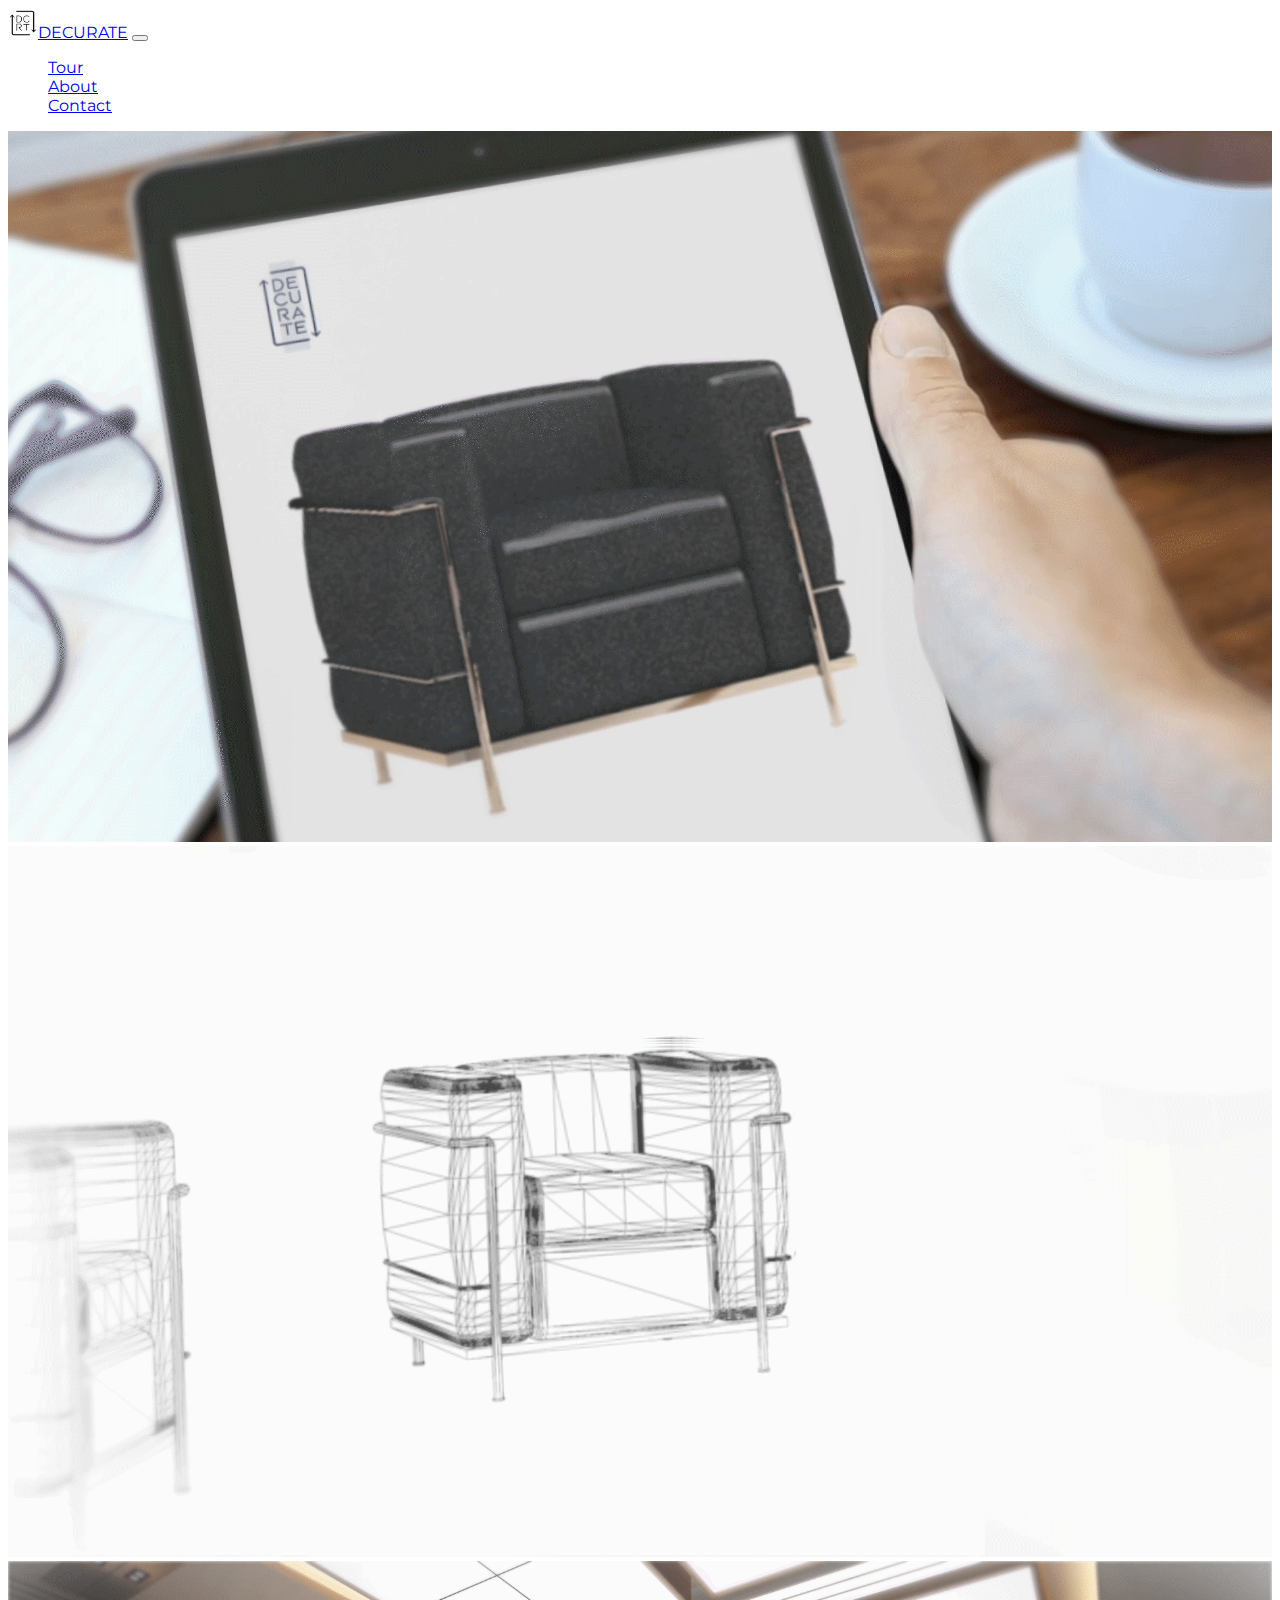
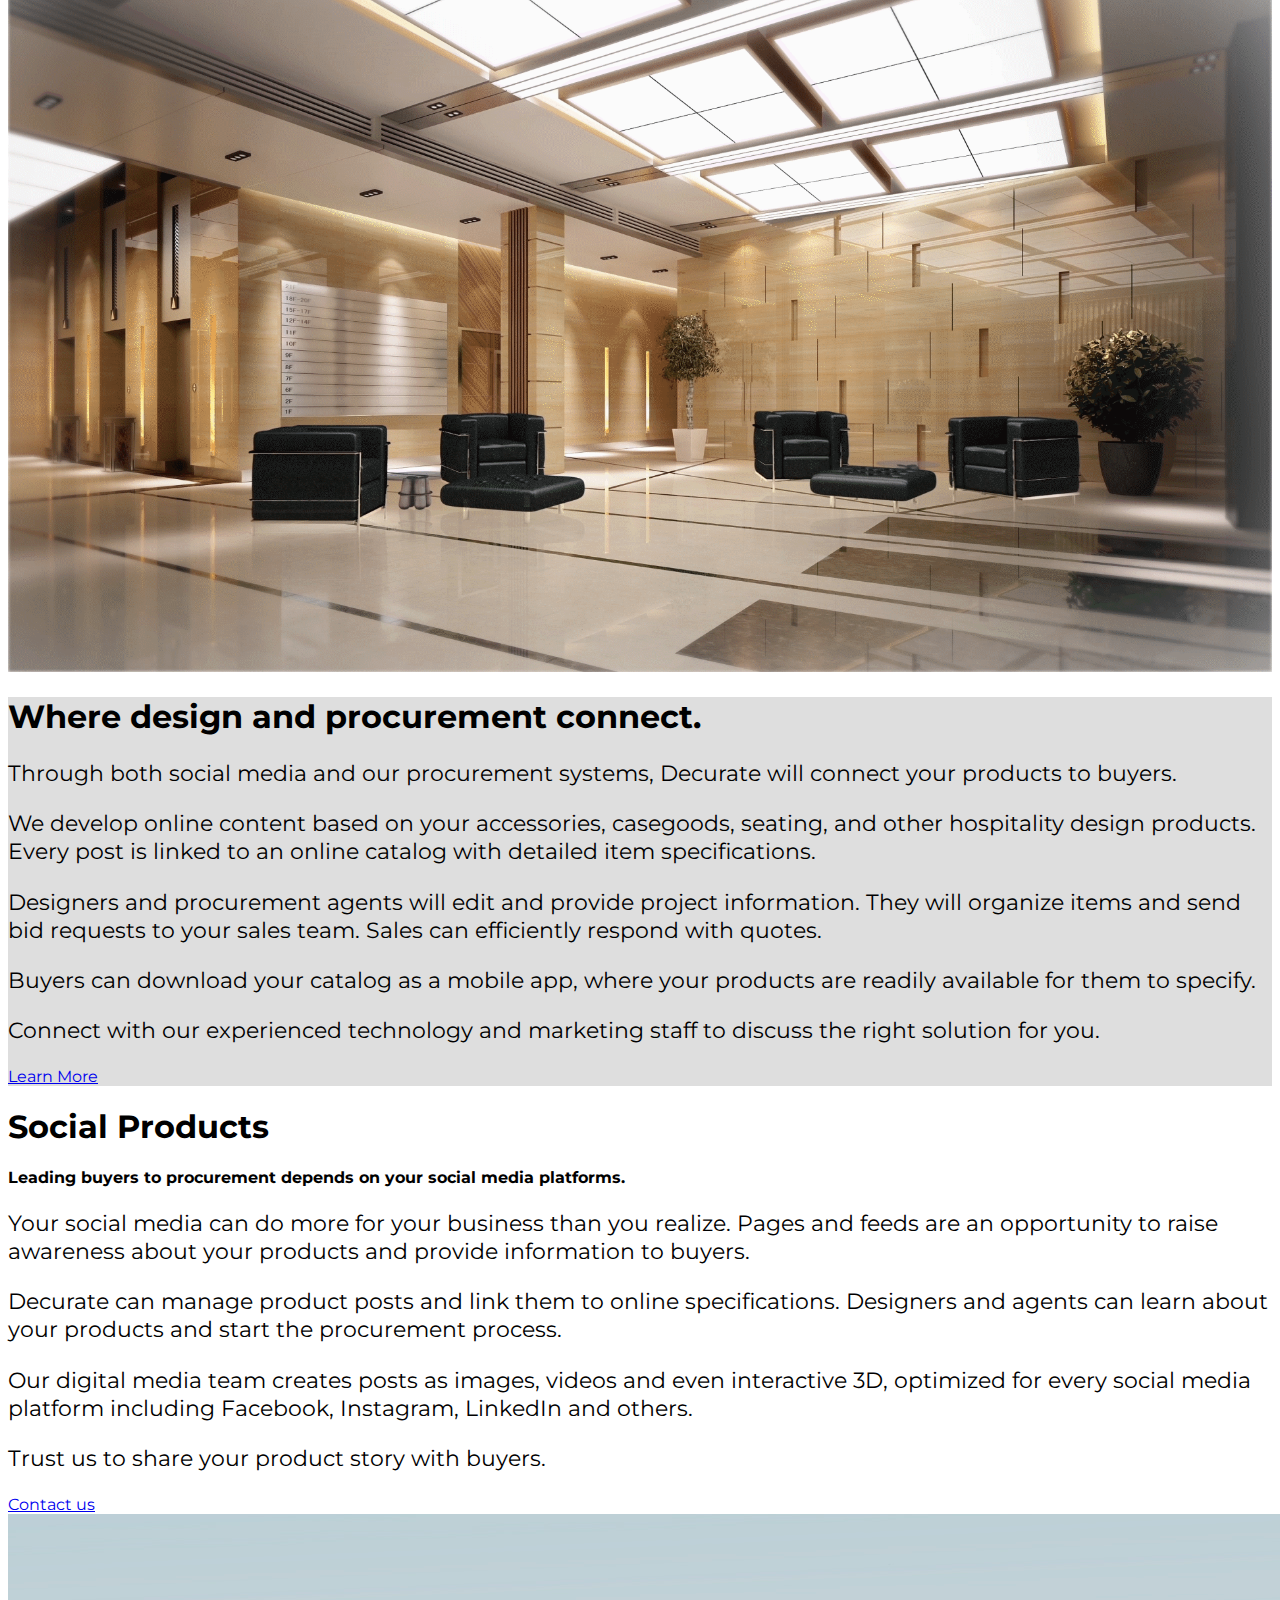
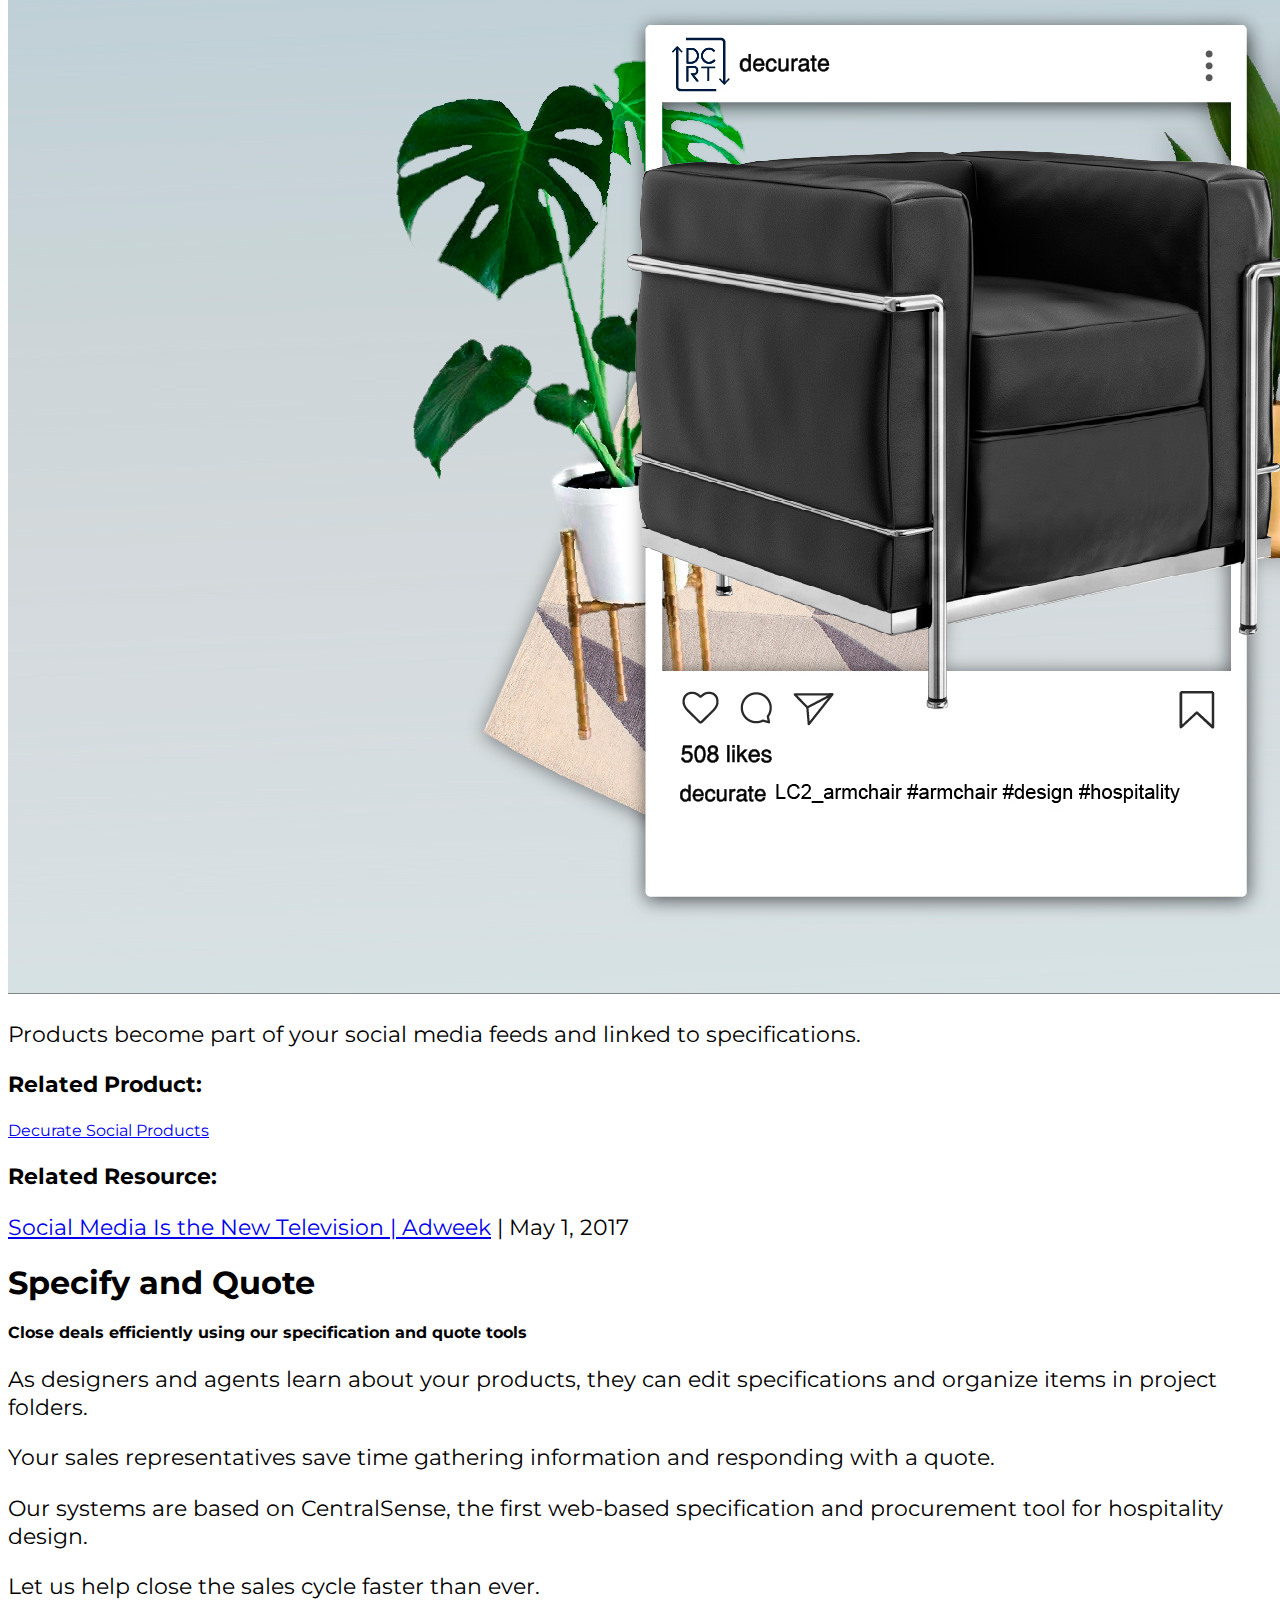
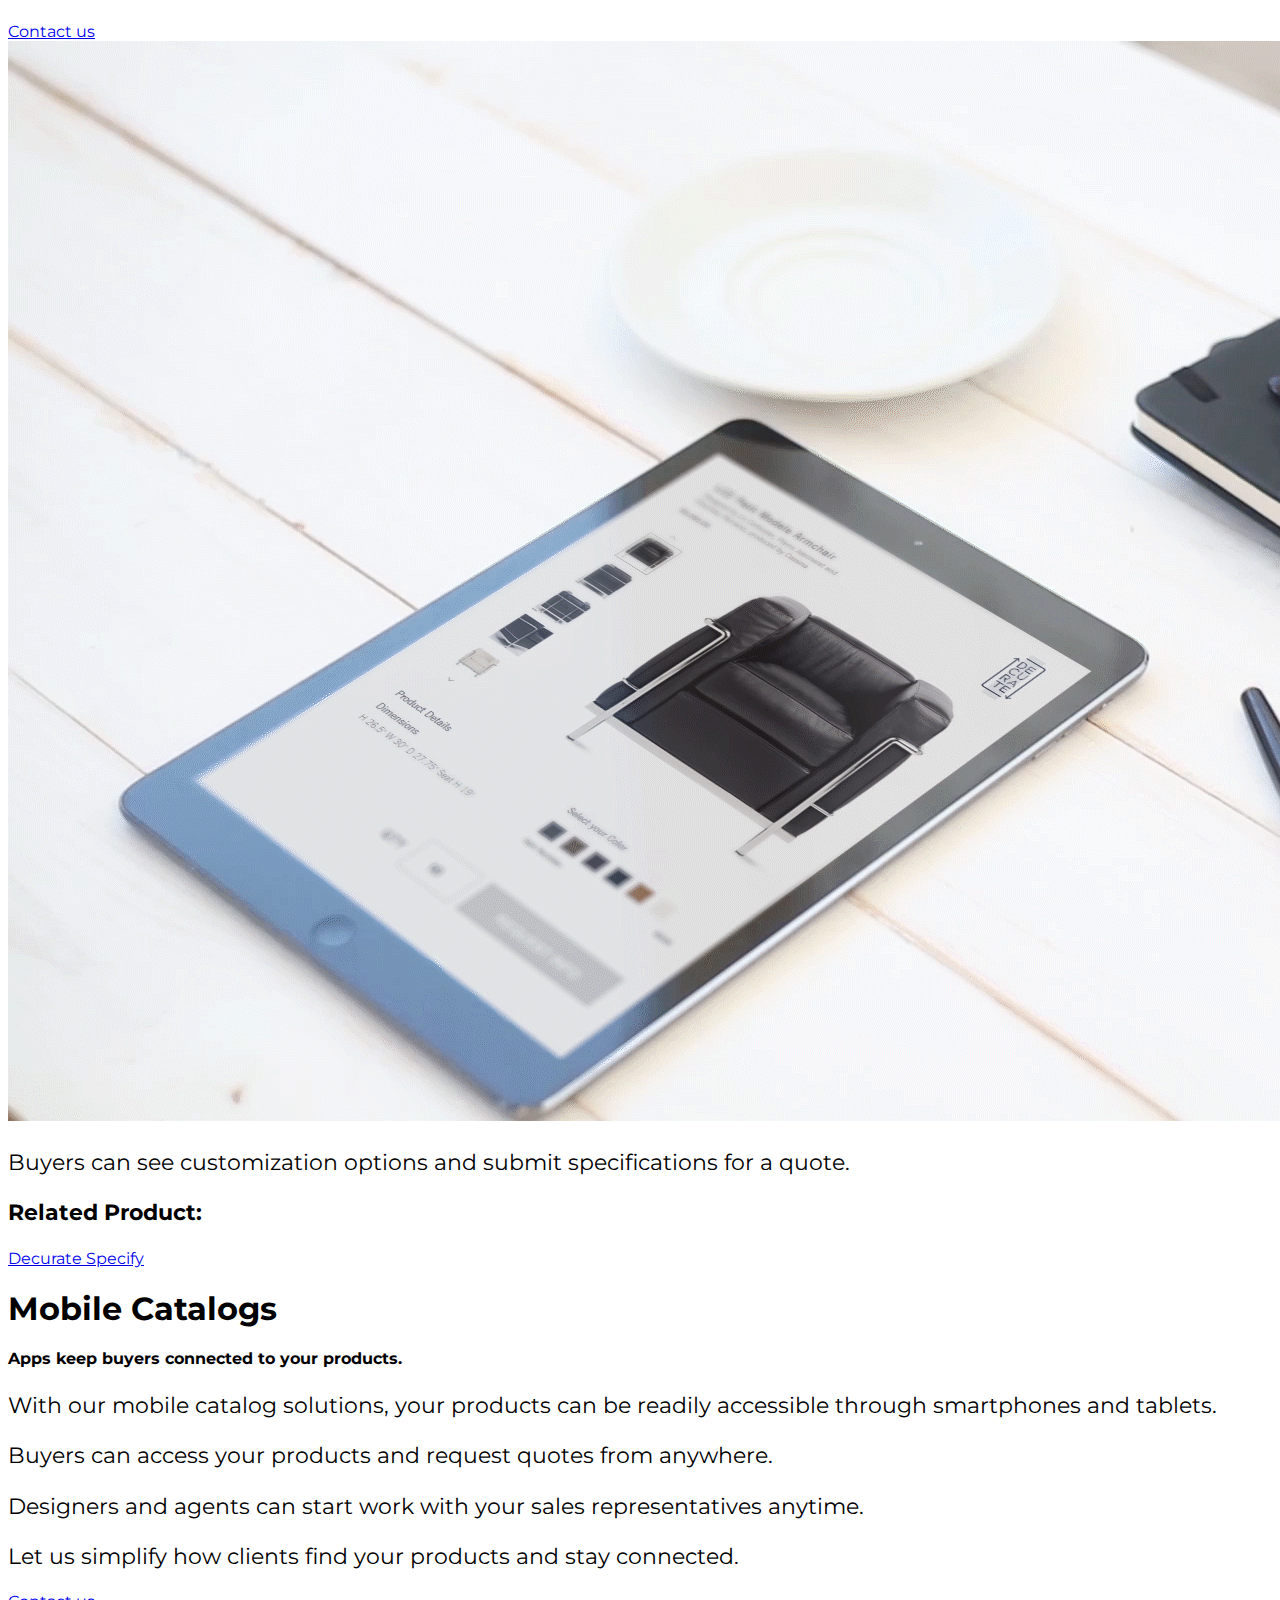
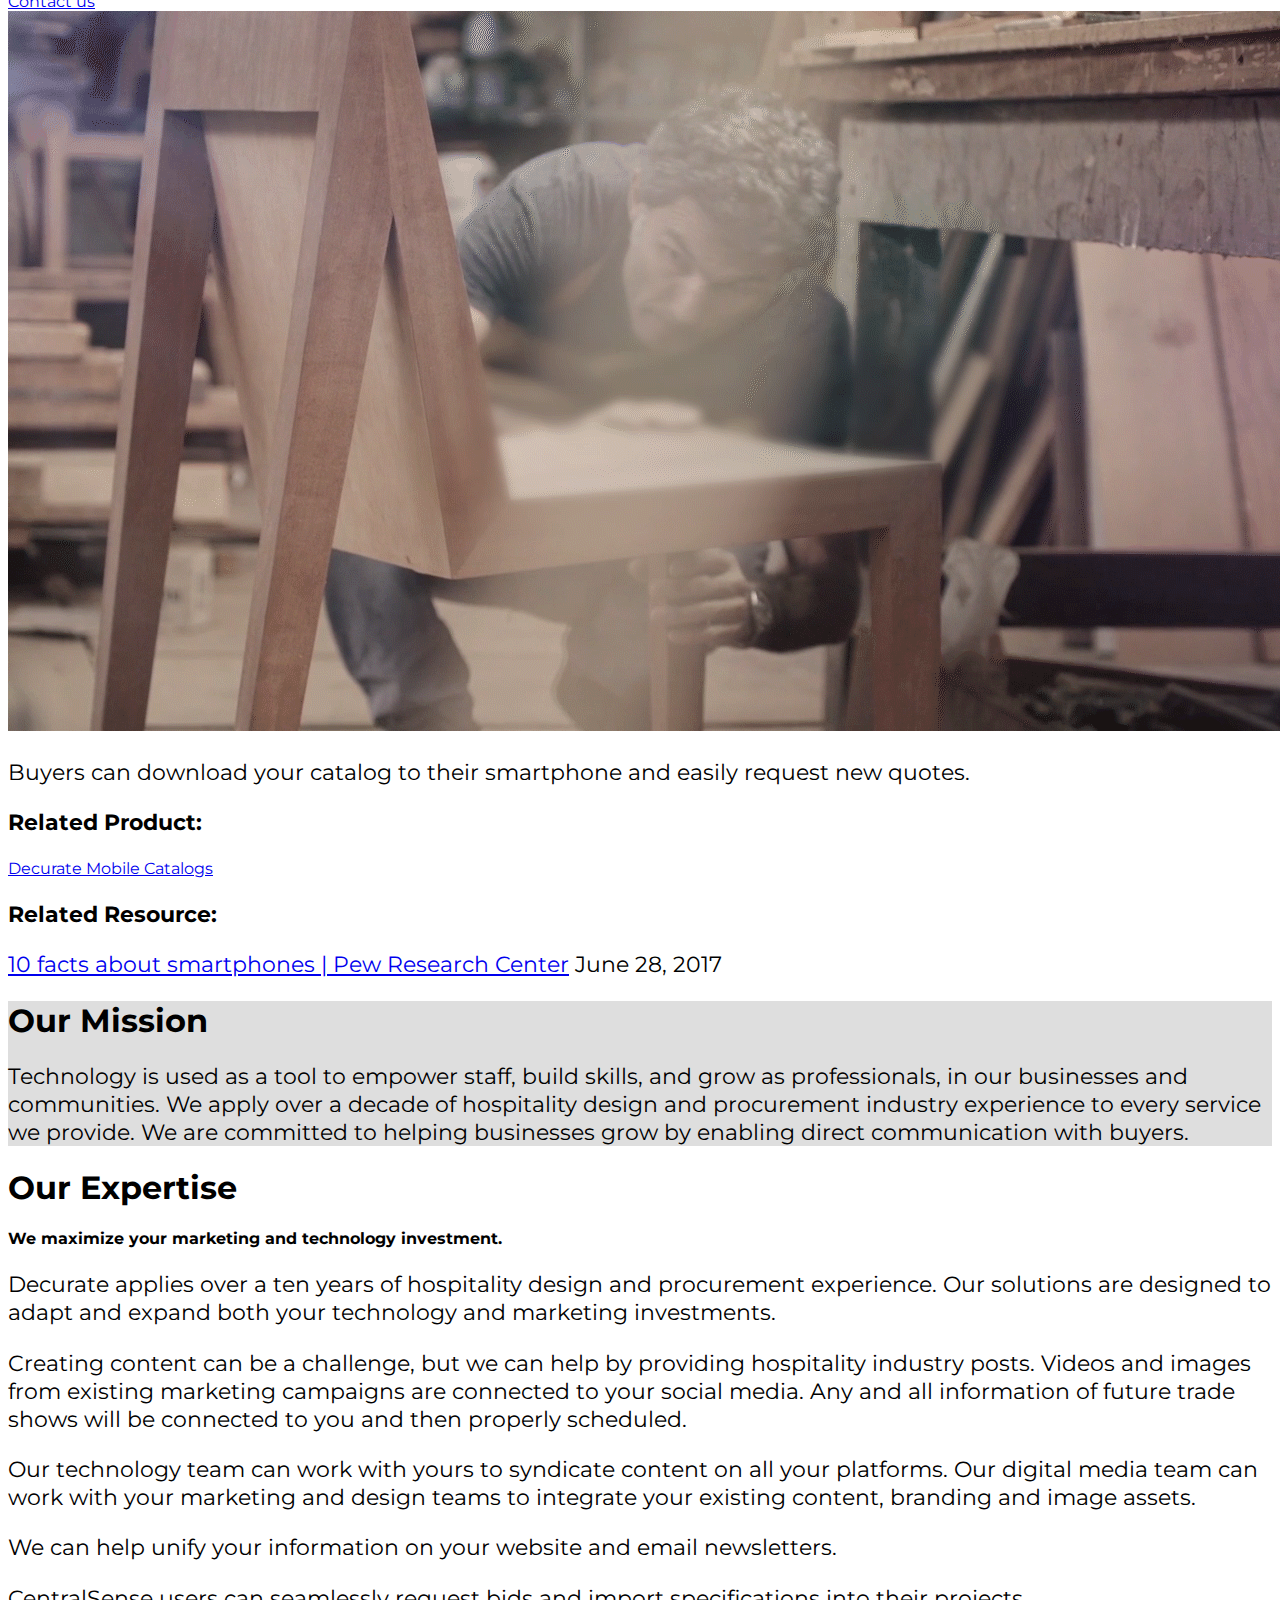
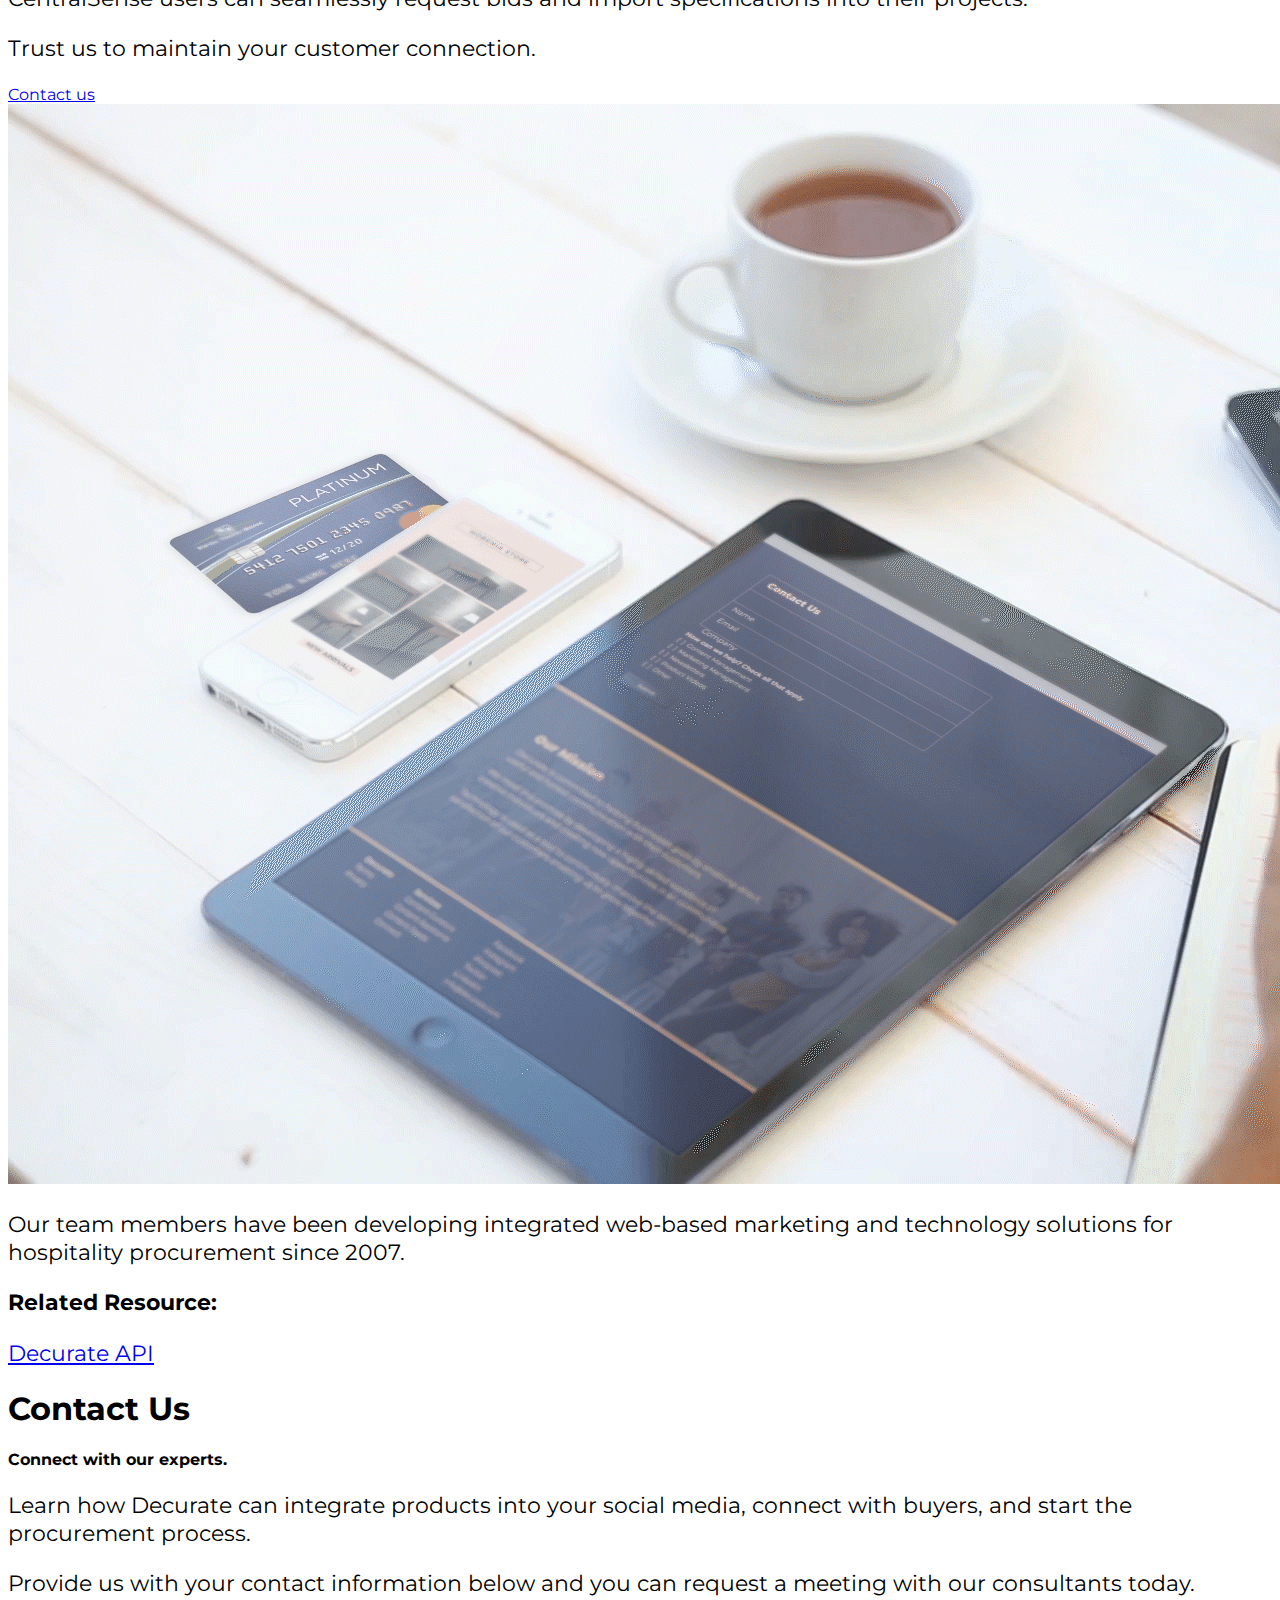
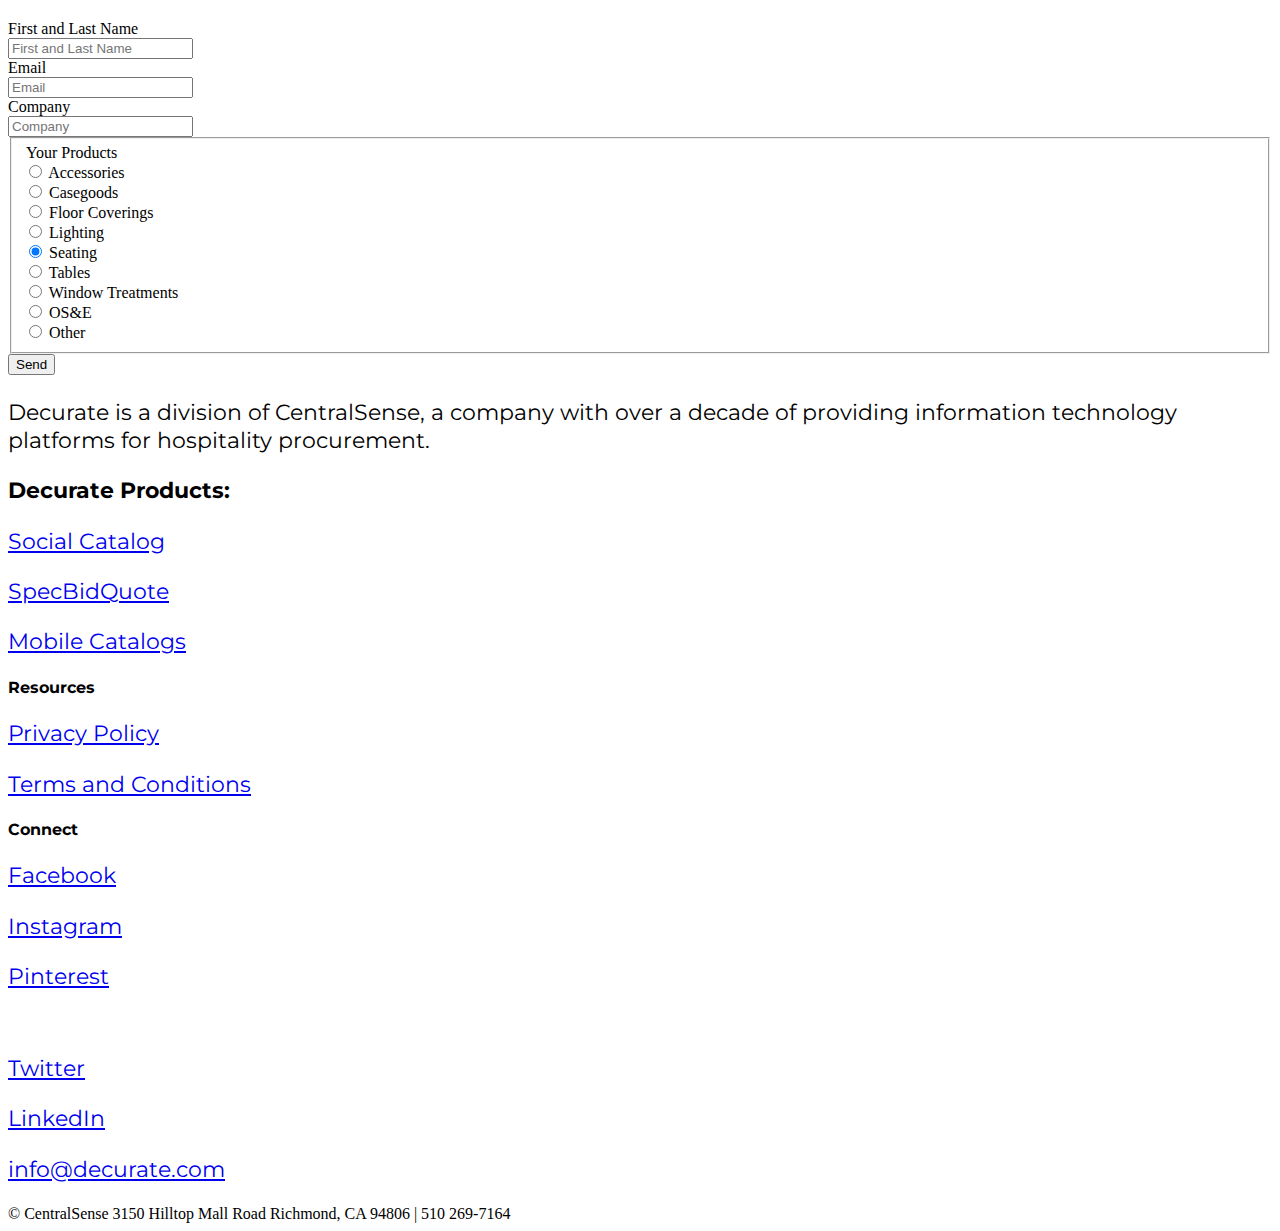
<file: decurate.html>
<!doctype html>
<html lang="en">
  <head>
    <!-- Required meta tags -->
    <meta charset="utf-8">
    <meta name="viewport" content="width=device-width, initial-scale=1, shrink-to-fit=no">

    <!-- Bootstrap CSS -->
    <link rel="stylesheet" href="https://stackpath.bootstrapcdn.com/bootstrap/4.1.3/css/bootstrap.min.css" integrity="sha384-MCw98/SFnGE8fJT3GXwEOngsV7Zt27NXFoaoApmYm81iuXoPkFOJwJ8ERdknLPMO" crossorigin="anonymous">
    <link href="https://fonts.googleapis.com/css?family=Montserrat" rel="stylesheet">
    <link rel="stylesheet" href="decurate/style.css">

    <title>Decurate</title>
  </head>
  <body>

    <!-- Navbar -->
    <nav class="navbar navbar-expand-lg bg-light navbar-light fixed-top bottom-border">
      <div class="container">
        <a class="navbar-brand" href="#home"><img src="decurate/logo.png" width="30" height="30">DECURATE</a>
        <button class="navbar-toggler btn btn-sm" type="button" data-toggle="collapse" data-target="#navbarToggler" aria-controls="navbarNav" aria-expanded="false" aria-label="Toggle navigation">
          <span class="navbar-toggler-icon"></span>
        </button>
        <div class="collapse navbar-collapse" id="navbarToggler">
          <ul class="navbar-nav">
            <li class="nav-item">
              <a class="nav-link" href="#tour">Tour</a>
            </li>
            <li class="nav-item">
              <a class="nav-link" href="#about">About</a>
            </li>
            <li class="nav-item">
              <a class="nav-link" href="#contact">Contact</a>
            </li>
          </ul>
        </div>
      </div>
    </nav>

    <div class="container">

      <!-- Title -->
      <div id="home" class="row mt-5 pt-5">
       <div class="col-md-4">
         <img src="decurate/hotel-lobby-from-ill-to-prod1.png" alt="Lights" style="width:100%">
       </div>
       <div class="col-md-4">
         <img src="decurate/hotel-lobby-from-ill-to-prod2.png" alt="Nature" style="width:100%">
       </div>
       <div class="col-md-4">
         <img src="decurate/hotel-lobby-from-ill-to-prod3.png" alt="Fjords" style="width:100%">
       </div>
      </div>

      <div class="pt-5 pb-5 mt-5 light-grey">
        <div class="text-center">
          <h1>Where design and procurement connect.</h1>
          <p>Through both social media and our procurement systems, Decurate will connect your products to buyers.</p>
          <p>We develop online content based on your accessories, casegoods, seating, and other hospitality design products. Every post is linked to an online catalog with detailed item specifications.</p>
          <p>Designers and procurement agents will edit and provide project information. They will organize items and send bid requests to your sales team. Sales can efficiently respond with quotes.</p>
          <p>Buyers can download your catalog as a mobile app, where your products are readily available for them to specify.</p>
          <p>Connect with our experienced technology and marketing staff to discuss the right solution for you.</p>
          <a href="#tour" class="btn btn-lg btn-primary" role="button" aria-pressed="true">Learn More</a>
        </div>
      </div>


      <!-- 1 -->
      <div id="tour"></div>
      <div class="pt-5 pb-5">
        <div class="row d-flex align-items-center">
          <div class="col-sm-6">
            <h1 class="card-title">Social Products</h1>
            <h4>Leading buyers to procurement depends on your social media platforms.</h4>
            <p>Your social media can do more for your business than you realize. Pages and feeds are an opportunity to raise awareness about your products and provide information to buyers.</p>
            <p>Decurate can manage product posts and link them to online specifications. Designers and agents can learn about your products and start  the procurement process.</p>
            <p>Our digital media team creates posts as images, videos and even interactive 3D, optimized for every social media platform including Facebook, Instagram, LinkedIn and others.</p>
            <p>Trust us to share your product story with buyers.</p>
            <a class="btn btn-lg btn-secondary" href="#contact">Contact us</a>
          </div>
          <div class="col-sm-6">
            <img class="img-fluid" src="decurate/instagram post-01.jpg" alt="Responsive image">
            <p>Products become part of your social media feeds and linked to specifications.</p>
            <b><p>Related Product:</p></b>
            <a href="#">Decurate Social Products</a>
            <b><p>Related Resource:</p></b>
            <p><a href="#">Social Media Is the New Television | Adweek</a> | May 1, 2017</p>
          </div>
        </div>
      </div>

      <!-- 2 -->
      <div class="pt-5 pb-5">
        <div class="row d-flex align-items-center">
          <div class="col-sm-6">
            <h1 class="card-title">Specify and Quote</h1>
            <h4>Close deals efficiently using our specification and quote tools</h4>
            <p>As designers and agents learn about your products, they can edit specifications and organize items in project folders.</p>
            <p>Your sales representatives save time gathering information and responding with a quote.</p>
            <p>Our systems are based on CentralSense, the first web-based specification and procurement tool for hospitality design.</p>
            <p>Let us help close the sales cycle faster than ever.</p>
            <a class="btn btn-lg btn-secondary" href="#contact">Contact us</a>
          </div>
          <div class="col-sm-6">
            <img class="img-fluid" src="decurate/editing-options.png" alt="Responsive image">
            <p>Buyers can see customization options and submit specifications for a quote.</p>
            <b><p>Related Product:</p></b>
            <a href="#">Decurate Specify</a>
          </div>
        </div>
      </div>

      <!-- 3 -->
      <div class="pt-5 pb-5">
        <div class="row d-flex align-items-center">
          <div class="col-sm-6">
            <h1 class="card-title">Mobile Catalogs</h1>
            <h4>Apps keep buyers connected to your products.</h4>
            <p>With our mobile catalog solutions, your products can be readily accessible through smartphones and tablets.</p>
            <p>Buyers can access your products and request quotes from anywhere.</p>
            <p>Designers and agents can start work with your sales representatives anytime.</p>
            <p>Let us simplify how clients find your products and stay connected.</p>
            <a class="btn btn-lg btn-secondary" href="#contact">Contact us</a>
          </div>
          <div class="col-sm-6">
            <img class="img-fluid" src="decurate/carpenter.png" alt="Responsive image">
            <p>Buyers can download your catalog to their smartphone and easily request new quotes.</p>
            <b><p>Related Product:</p></b>
            <a href="#">Decurate Mobile Catalogs</a>
            <b><p>Related Resource:</p></b>
            <p><a href="#">10 facts about smartphones | Pew Research Center</a> June 28, 2017</p>
          </div>
        </div>
      </div>

      <!-- Our Mission -->
      <div id="about"></div>
      <div class="mt-5 pt-5 pb-5 light-grey">
        <div class="row text-center">
          <div class="col-sm-12">
            <h1 class="card-title">Our Mission</h1>
            <p>Technology is used as a tool to empower staff, build skills, and grow as professionals, in our businesses and communities.
            We apply over a decade of hospitality design and procurement industry experience to every service we provide.
            We are committed to helping businesses grow by enabling direct communication with buyers.</p>
          </div>

        </div>
      </div>
      <div class="pt-5 pb-5">
        <div class="row d-flex align-items-center">
          <div class="col-sm-6">
            <h1 class="card-title">Our Expertise</h1>
            <h4>We maximize your marketing and technology investment.</h4>
            <p>Decurate applies over a ten years of hospitality design and procurement experience. Our solutions are designed to adapt and expand both your technology and marketing investments.</p>
            <p>Creating content can be a challenge, but we can help by providing hospitality industry posts. Videos and images from existing marketing campaigns are connected to your social media. Any and all information of future trade shows will be connected to you and then properly scheduled.</p>
            <p>Our technology team can work with yours to syndicate  content on all your platforms.  Our digital media team can work with your marketing and design teams to integrate your existing content, branding and image assets.</p>
            <p>We can help unify your information on your website and email newsletters.</p>
            <p>CentralSense users can seamlessly request bids and import specifications into their projects.</p>
            <p>Trust us to maintain your customer connection.</p>
            <a class="btn btn-lg btn-secondary" href="#contact">Contact us</a>
          </div>
          <div class="col-sm-6">
            <img class="img-fluid" src="decurate/tabletmobile.png" alt="Responsive image">
            <p>Our team members have been developing integrated web-based marketing and technology solutions for hospitality procurement since 2007.</p>
            <b><p>Related Resource:</p></b>
            <p><a href="#">Decurate API</a></p>
          </div>
        </div>
      </div>

      <!-- Contact Us -->
      <div id="contact"></div>
      <div class="pt-5 pb-5">
        <div class="row">
          <div class="col-sm-6">
            <h1 class="mb-2">Contact Us</h1>
            <h4 class="mb-2">Connect with our experts.</h4>
            <p>Learn how Decurate can integrate products into your social media, connect with buyers, and start the procurement process.</p>
            <p>Provide us with your contact information below and you can request a meeting with our consultants today.</p>
            <form>
              <div class="form-group row mt-5">
                <label for="inputEmail3" class="col-sm-2 col-form-label">First and Last Name</label>
                <div class="col-sm-10">
                  <input type="text" class="form-control" placeholder="First and Last Name">
                </div>
              </div>
              <div class="form-group row">
                <label for="inputPassword3" class="col-sm-2 col-form-label">Email</label>
                <div class="col-sm-10">
                  <input type="text" class="form-control" placeholder="Email">
                </div>
              </div>
              <div class="form-group row">
                <label for="inputPassword3" class="col-sm-2 col-form-label">Company</label>
                <div class="col-sm-10">
                  <input type="text" class="form-control" placeholder="Company">
                </div>
              </div>
              <fieldset class="form-group">
                <div class="row">
                  <legend class="col-form-label col-sm-2 pt-0">Your Products</legend>
                  <div class="col-sm-10">
                    <div class="form-check">
                      <input class="form-check-input" type="radio" name="gridRadios" id="gridRadios1" value="option1" checked>
                      <label class="form-check-label" for="gridRadios1">
                        Accessories
                      </label>
                    </div>
                    <div class="form-check">
                      <input class="form-check-input" type="radio" name="gridRadios" id="gridRadios2" value="option2">
                      <label class="form-check-label" for="gridRadios2">
                        Casegoods
                      </label>
                    </div>
                    <div class="form-check">
                      <input class="form-check-input" type="radio" name="gridRadios" id="gridRadios3" value="option3" checked>
                      <label class="form-check-label" for="gridRadios3">
                        Floor Coverings
                      </label>
                    </div>
                    <div class="form-check">
                      <input class="form-check-input" type="radio" name="gridRadios" id="gridRadios4" value="option4">
                      <label class="form-check-label" for="gridRadios4">
                        Lighting
                      </label>
                    </div>
                    <div class="form-check">
                      <input class="form-check-input" type="radio" name="gridRadios" id="gridRadios5" value="option5" checked>
                      <label class="form-check-label" for="gridRadios5">
                        Seating
                      </label>
                    </div>
                    <div class="form-check">
                      <input class="form-check-input" type="radio" name="gridRadios" id="gridRadios6" value="option6">
                      <label class="form-check-label" for="gridRadios6">
                        Tables
                      </label>
                    </div>
                    <div class="form-check">
                      <input class="form-check-input" type="radio" name="gridRadios" id="gridRadios6" value="option6">
                      <label class="form-check-label" for="gridRadios6">
                        Window Treatments
                      </label>
                    </div>
                    <div class="form-check">
                      <input class="form-check-input" type="radio" name="gridRadios" id="gridRadios6" value="option6">
                      <label class="form-check-label" for="gridRadios6">
                        OS&E
                      </label>
                    </div>
                    <div class="form-check">
                      <input class="form-check-input" type="radio" name="gridRadios" id="gridRadios6" value="option6">
                      <label class="form-check-label" for="gridRadios6">
                        Other
                      </label>
                    </div>
                  </div>
                </div>
              </fieldset>
              <div class="form-group row">
                <div class="col-sm-10">
                  <button type="submit" class="btn btn-lg btn-primary">Send</button>
                </div>
              </div>
            </form>
          </div>
          <div class="col-sm-6">
            <p>Decurate is a division of CentralSense, a company with over a decade of providing information technology platforms for hospitality procurement.</p>
            <b><p>Decurate Products:</p></b>
            <p><a href="#">Social Catalog</a></p>
            <p><a href="#">SpecBidQuote</a></p>
            <p><a href="#">Mobile Catalogs</a></p>
          </div>
        </div>
      </div>

      <!-- Footer -->
      <nav class="navbar pt-5 pb-5">

        <div class="row offset-xl-1 container justify-content-center">

          <div class="col-md-3 mb-5 mb-lg-0">
            <h4 class="mb-4">Resources</h4>
            <p class=" mb-0"><a href="#">Privacy Policy</a></p>
            <p class=" mb-0"><a href="#">Terms and Conditions</a></p>
          </div>

          <div class="col-md-3 mb-5 mb-lg-0">
            <h4 class="mb-4">Connect</h4>
            <p class=" mb-0"><a href="#">Facebook</a></p>
            <p class=" mb-0"><a href="#">Instagram</a></p>
            <p class=" mb-0"><a href="#">Pinterest</a></p>
          </div>

          <div class="col-md-3 mb-5 mb-lg-0">
            <h4 class="mb-4" style="visibility:hidden;">Connect</h4>
            <p class=" mb-0"><a href="#">Twitter</a></p>
            <p class=" mb-0"><a href="#">LinkedIn</a></p>
            <p class=" mb-0"><a href="#">info@decurate.com</a></p>
          </div>

        </div>
        <div class="pt-5 offset-xl-4">© CentralSense 3150 Hilltop Mall Road Richmond, CA 94806 | 510 269-7164</div>
      </nav>

    </div>

    <!-- Optional JavaScript -->
    <!-- jQuery first, then Popper.js, then Bootstrap JS -->
    <script src="https://code.jquery.com/jquery-3.3.1.slim.min.js" integrity="sha384-q8i/X+965DzO0rT7abK41JStQIAqVgRVzpbzo5smXKp4YfRvH+8abtTE1Pi6jizo" crossorigin="anonymous"></script>
    <script src="https://cdnjs.cloudflare.com/ajax/libs/popper.js/1.14.3/umd/popper.min.js" integrity="sha384-ZMP7rVo3mIykV+2+9J3UJ46jBk0WLaUAdn689aCwoqbBJiSnjAK/l8WvCWPIPm49" crossorigin="anonymous"></script>
    <script src="https://stackpath.bootstrapcdn.com/bootstrap/4.1.3/js/bootstrap.min.js" integrity="sha384-ChfqqxuZUCnJSK3+MXmPNIyE6ZbWh2IMqE241rYiqJxyMiZ6OW/JmZQ5stwEULTy" crossorigin="anonymous"></script>
    <script>
      $('.nav-link').on('click', function(){
          $('.navbar-collapse').collapse('hide');
      });
    </script>
  </body>
</html>
</file>
<file: decurate/style.css>
.container {
  max-width: 2240px;
}

.card {
  border: none;
  border-radius: 0px;
}

ul {
  list-style-type:none;
}

p {
  font-family: montserrat;
  font-size: 140%
}

h1, h2, h3, h4, h5 {
  font-family: montserrat;
  font-weight: bold;
}

a {
  font-family: montserrat;
}

.light-grey {
  background-color: #dedede;
}
</file>
